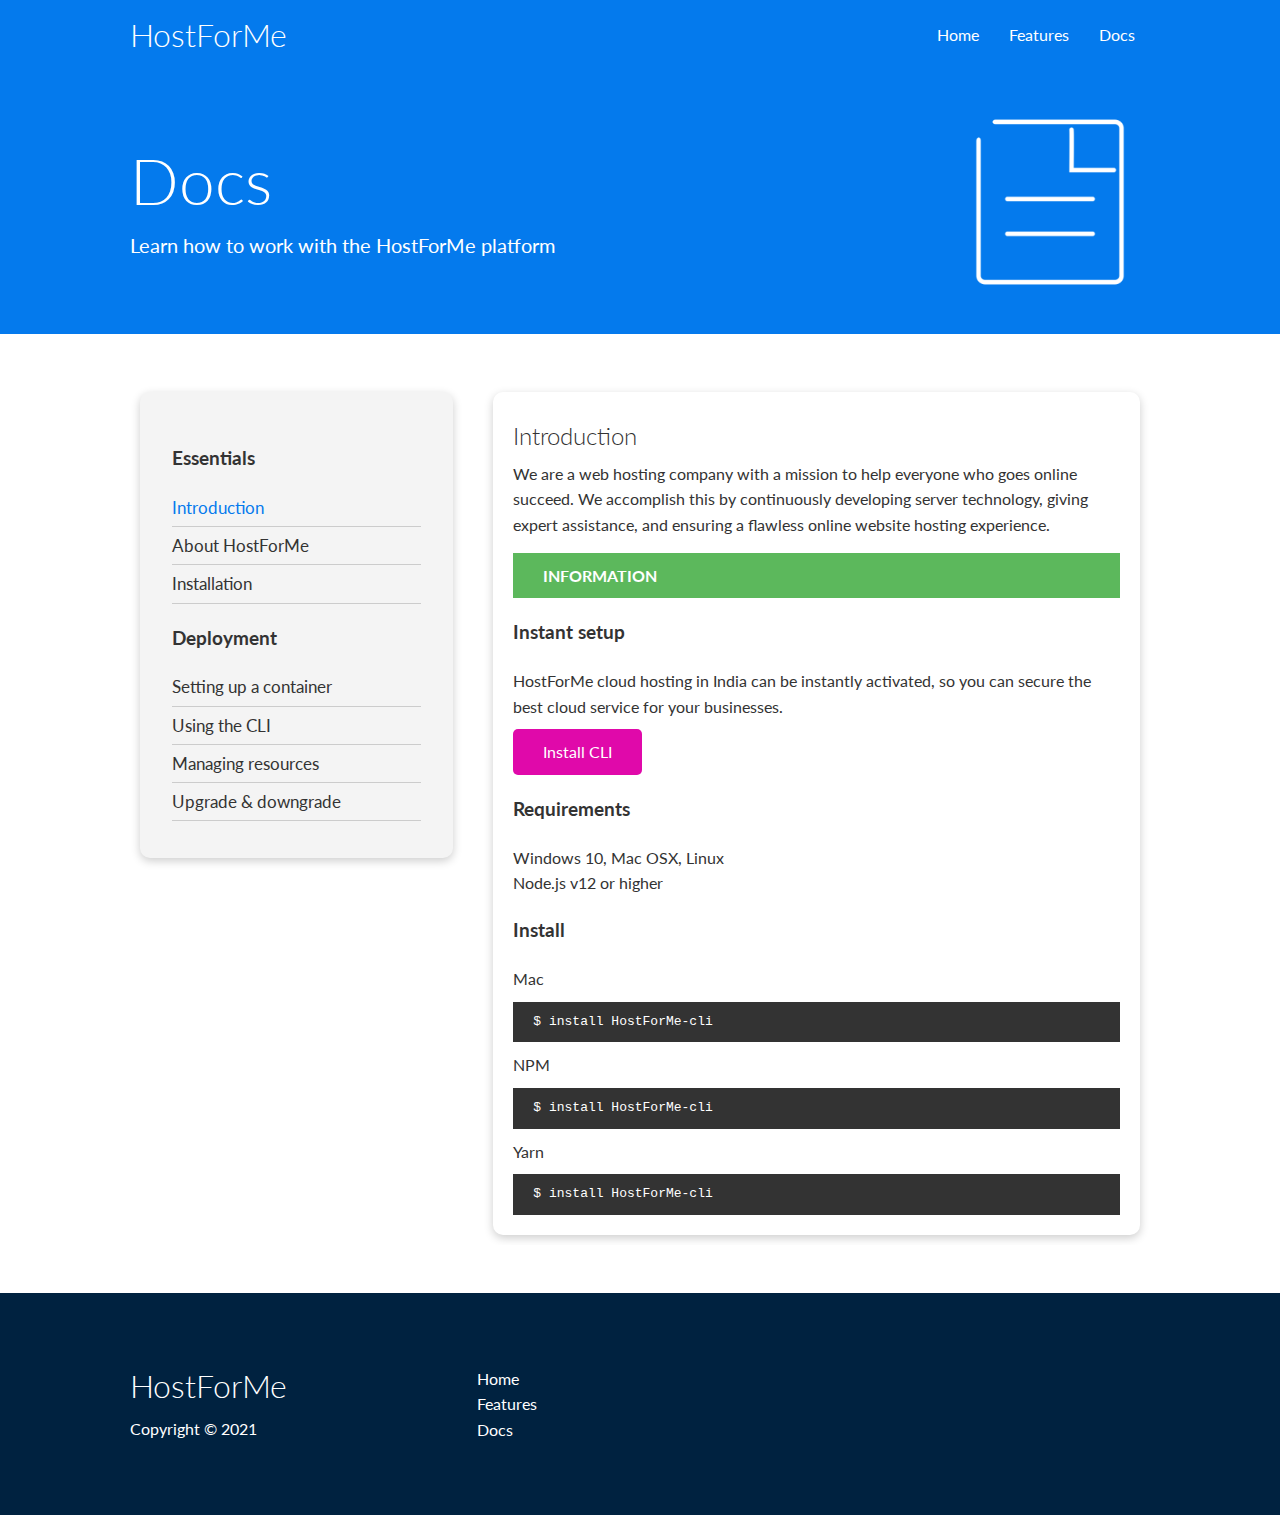
<file: docs.html>
<!DOCTYPE html>
<html lang="en">
<head>
    <meta charset="UTF-8">
    <meta name="viewport" content="width=device-width, initial-scale=1.0">
    <link rel="stylesheet" href="https://cdnjs.cloudflare.com/ajax/libs/font-awesome/5.15.1/css/all.min.css" integrity="sha512-+4zCK9k+qNFUR5X+cKL9EIR+ZOhtIloNl9GIKS57V1MyNsYpYcUrUeQc9vNfzsWfV28IaLL3i96P9sdNyeRssA==" crossorigin="anonymous" />
    <link rel="stylesheet" href="utilities.css">
    <link rel="stylesheet" href="style.css">
    <title>HostForMe</title>
    <link rel="icon" href="images\logo.png">
</head>
<body>
    <!-- Navbar -->
    <div class="navbar">
        <div class="container flex">
            <h1 class="logo">HostForMe</h1>
            <nav>
                <ul>
                    <li><a href="index.html">Home</a></li>
                    <li><a href="features.html">Features</a></li>
                    <li><a href="docs.html">Docs</a></li>
                </ul>
            </nav>
        </div>
    </div>

    <!-- Head -->
    <section class="docs-head bg-primary py-3">
        <div class="container grid">
            <div>
                <h1 class="xl">Docs</h1>
                <p class="lead">
                    Learn how to work with the HostForMe platform
                </p>
            </div>
            <img src="images/docs.png" alt="">
        </div>
    </section>

    <!-- Docs main -->
    <section class="docs-main my-4">
        <div class="container grid">
            <div class="card bg-light p-3">
                <h3 class="my-2">Essentials</h3>
                <nav>
                    <ul>
                        <li><a class="text-primary" href="#">Introduction</a></li>
                        <li><a href="#">About HostForMe</a></li>
                        <li><a href="#">Installation</a></li>
                    </ul>
                </nav>

                <h3 class="my-2">Deployment</h3>
                <nav>
                    <ul>
                        <li><a href="#">Setting up a container</a></li>
							<li><a href="#">Using the CLI</a></li>
							<li><a href="#">Managing resources</a></li>
							<li><a href="#">Upgrade & downgrade</a></li>
                    </ul>
                </nav>
            </div>
            <div class="card">
                <h2>Introduction</h2>
                <p>
                    We are a web hosting company with a mission to help everyone who goes online succeed.
                    We accomplish this by continuously developing server technology, giving expert assistance, and ensuring a flawless online website hosting experience.</p>

                <div class="alert alert-success">
                    <i class="fas fa-info"></i>INFORMATION
                </div>

                <h3>Instant setup
                   </h3>
                <p> HostForMe cloud hosting in India can be instantly activated, so you can secure the best cloud service for your businesses.</p>
                <a href="#" class="btn btn-primary">Install CLI</a>

                <h3>Requirements</h3>
                <ul>
                    <li>Windows 10, Mac OSX, Linux</li>
                    <li>Node.js v12 or higher</li>
                </ul>

                <h3>Install</h3>
                <p>Mac</p>
                <pre><code>$ install HostForMe-cli</code></pre>
                <p>NPM</p>
                <pre><code>$ install HostForMe-cli</code></pre>
                <p>Yarn</p>
                <pre><code>$ install HostForMe-cli</code></pre>

            </div>
        </div>
    </section>
    
    <!-- Footer -->
    <footer class="footer bg-dark py-5">
        <div class="container grid grid-3">
            <div>
                <h1>HostForMe
                </h1>
                <p>Copyright &copy; 2021</p>
            </div>
            <nav>
                <ul>
                    <li><a href="index.html">Home</a></li>
                    <li><a href="features.html">Features</a></li>
                    <li><a href="docs.html">Docs</a></li>
                </ul>
            </nav>
            <div class="social">
                <a href="#"><i class="fab fa-github fa-2x"></i></a>
                <a href="#"><i class="fab fa-facebook fa-2x"></i></a>
                <a href="#"><i class="fab fa-instagram fa-2x"></i></a>
                <a href="#"><i class="fab fa-twitter fa-2x"></i></a>
            </div>
        </div>
    </footer>
</body>
</html>
</file>
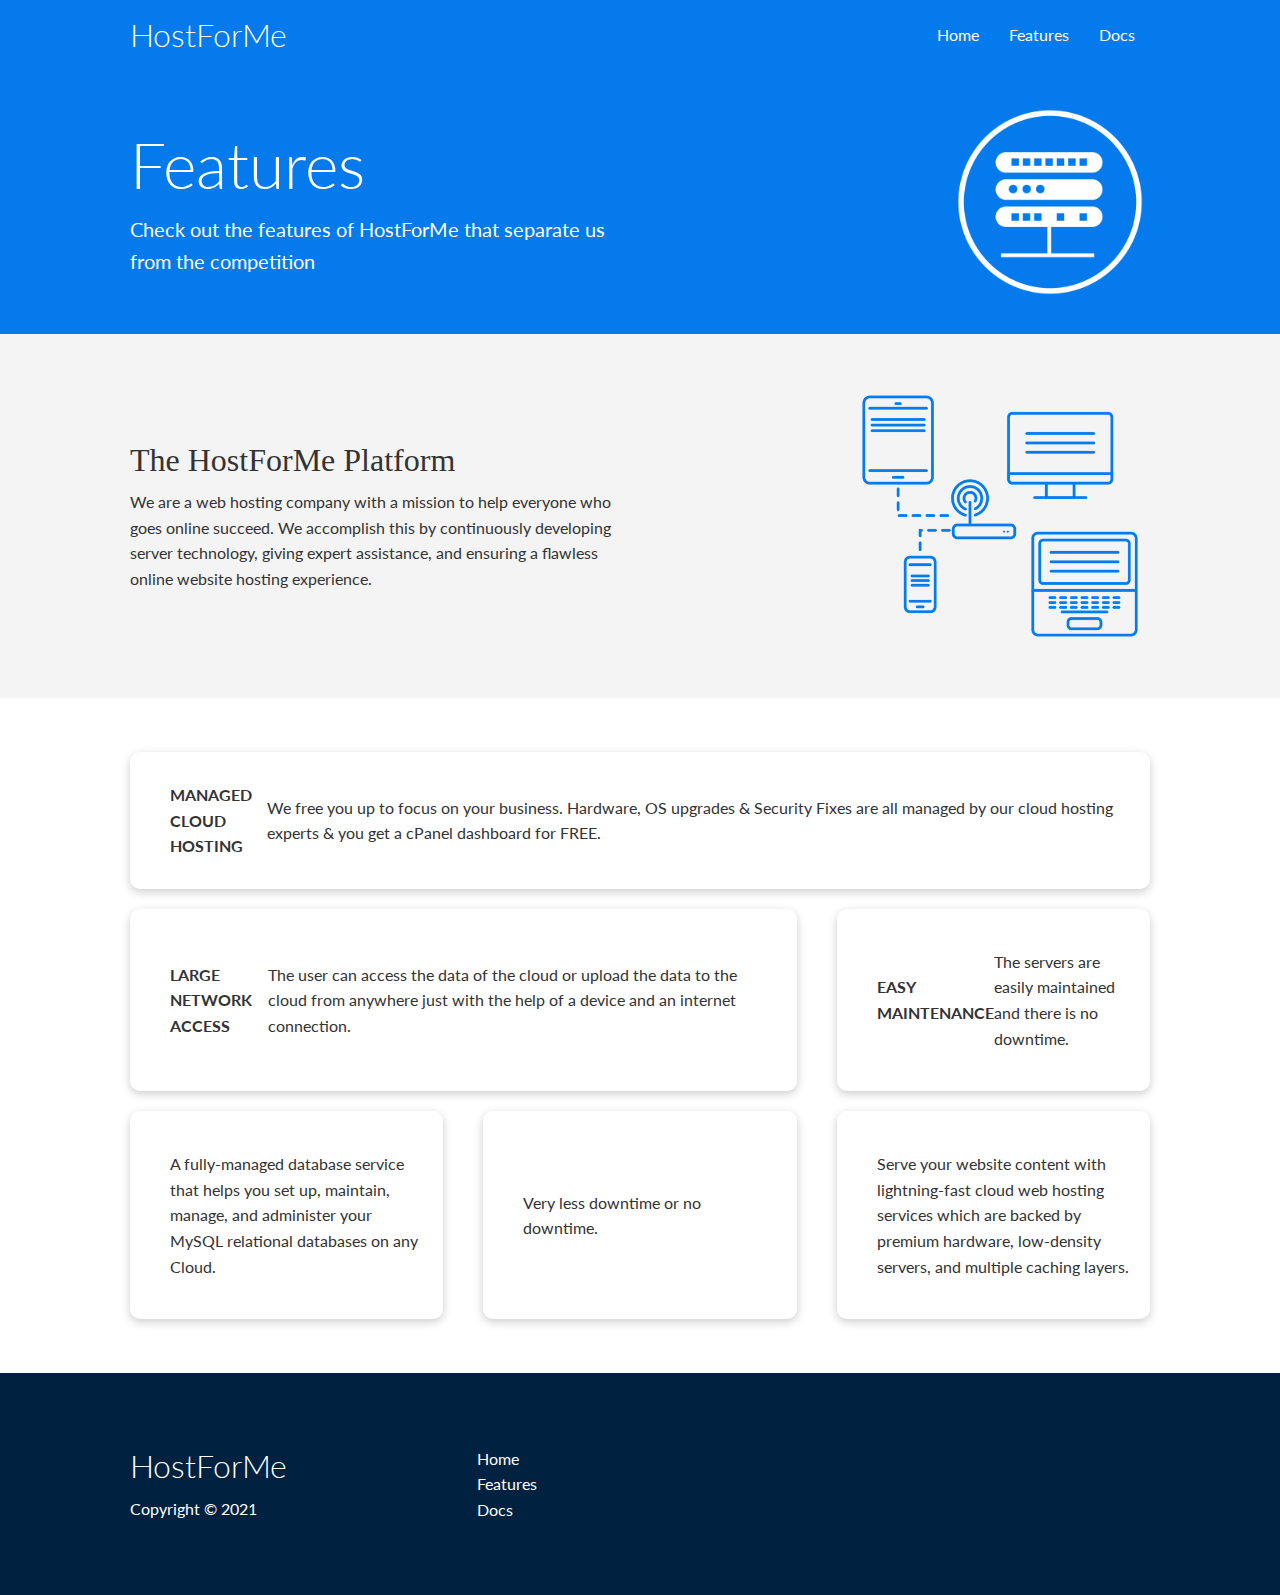
<file: features.html>
<!DOCTYPE html>
<html lang="en">
<head>
    <meta charset="UTF-8">
    <meta name="viewport" content="width=device-width, initial-scale=1.0">
    <link rel="stylesheet" href="https://cdnjs.cloudflare.com/ajax/libs/font-awesome/5.15.1/css/all.min.css" integrity="sha512-+4zCK9k+qNFUR5X+cKL9EIR+ZOhtIloNl9GIKS57V1MyNsYpYcUrUeQc9vNfzsWfV28IaLL3i96P9sdNyeRssA==" crossorigin="anonymous" />
    <link rel="stylesheet" href="utilities.css">
    <link rel="stylesheet" href="style.css">
    <title>HostForMe</title>
    <link rel="icon" href="images\logo.png">
</head>
<body>
    <!-- Navbar -->
    <div class="navbar">
        <div class="container flex">
            <h1 class="logo">HostForMe</h1>
            <nav>
                <ul>
                    <li><a href="index.html">Home</a></li>
                    <li><a href="features.html">Features</a></li>
                    <li><a href="docs.html">Docs</a></li>
                </ul>
            </nav>
        </div>
    </div>

    <!-- Head -->
    <section class="features-head bg-primary py-3">
        <div class="container grid">
            <div>
                <h1 class="xl">Features</h1>
                <p class="lead">
                    Check out the features of HostForMe that separate us from the
						competition
                </p>
            </div>
            <img src="images/server.png" alt="">
        </div>
    </section>

    <!-- Sub head -->
    <section class="features-sub-head bg-light py-3">
        <div class="container grid">
            <div>
                <h1 class="md">The HostForMe Platform</h1>
                <p>
                    We are a web hosting company with a mission to help everyone who goes online succeed.
                    We accomplish this by continuously developing server technology, giving expert assistance, and ensuring a flawless online website hosting experience.
                </p>
            </div>
            <img src="images/server2.png" alt="">
        </div>
    </section>

    <section class="features-main my-2">
        <div class="container grid grid-3">
            <div class="card flex">
                <i class="fas fa-server fa-3x"></i>
                <!-- <i class="fas fa-server fa-3x"></i> -->
                <h4>MANAGED <br> CLOUD HOSTING</h4>
                <br>
                <p> We free you up to focus on your business. Hardware, OS upgrades & Security Fixes are all managed by our cloud hosting experts & you get a cPanel dashboard for FREE.</p>
               
            </div>
            <div class="card flex">
                <i class="fas fa-network-wired fa-3x"></i>
                <h4>LARGE NETWORK ACCESS</h4>
                <p>
                    The user can access the data of the cloud or upload the data to the cloud from anywhere just with the help of a device and an internet connection.
                </p>
            </div>
            <div class="card flex">
                <i class="fas fa-laptop-code fa-3x"></i>
                <h4>EASY MAINTENANCE</h4>
                <p>
                    The servers are easily maintained and there is no downtime.
                </p>
            </div>
            <div class="card flex">
                <i class="fas fa-database fa-3x"></i>
               
                
                <p>
                    A fully-managed database service that helps you set up, maintain, manage, and administer your MySQL relational databases on any Cloud.
                </p>
            </div>
            <div class="card flex">
                <i class="fas fa-power-off fa-3x"></i>
                <p>
                    Very less downtime or no downtime.
                </p>
            </div>
            <div class="card flex">
                <i class="fas fa-upload fa-3x"></i>
                <p>
                    Serve your website content with lightning-fast cloud web hosting services which are backed by premium hardware, low-density servers, and multiple caching layers.
                </p>
            </div>
        </div>
    </section>

    <!-- Footer -->
    <footer class="footer bg-dark py-5">
        <div class="container grid grid-3">
            <div>
                <h1>HostForMe
                </h1>
                <p>Copyright &copy; 2021</p>
            </div>
            <nav>
                <ul>
                    <li><a href="index.html">Home</a></li>
                    <li><a href="features.html">Features</a></li>
                    <li><a href="docs.html">Docs</a></li>
                </ul>
            </nav>
            <div class="social">
                <a href="#"><i class="fab fa-github fa-2x"></i></a>
                <a href="#"><i class="fab fa-facebook fa-2x"></i></a>
                <a href="#"><i class="fab fa-instagram fa-2x"></i></a>
                <a href="#"><i class="fab fa-twitter fa-2x"></i></a>
            </div>
        </div>
    </footer>
</body>
</html>
</file>
<file: utilities.css>
.container {
  max-width: 1100px;
  margin: 0 auto;
  overflow: auto;
  padding: 0 40px;
}

.card {
  background-color: #fff;
  color: #333;
  border-radius: 10px;
  box-shadow: 0 3px 10px rgba(0, 0, 0, 0.2);
  padding: 20px;
  margin: 10px;
}

.btn {
  display: inline-block;
  padding: 10px 30px;
  cursor: pointer;
  background: var(--primary-color);
  color: #fff;
  border: none;
  border-radius: 5px;
}

.btn-outline {
  background-color: transparent;
  border: 1px #fff solid;
}

.btn:hover {
  transform: scale(0.98);
}

/* Backgrounds & colored buttons */
.bg-primary,
.btn-primary {
  background-color: var(--primary-color);
  color: #fff;
}
.btn-primary{
    background-color:rgb(224, 9, 170);
}
.bg-secondary,
.btn-secondary {
  background-color: var(--secondary-color);
  color: #fff;
}

.bg-dark,
.btn-dark {
  background-color: var(--dark-color);
  color: #fff;
}

.bg-light,
.btn-light {
  background-color: var(--light-color);
  color: #333;
}

.bg-primary a,
.btn-primary a,
.bg-secondary a,
.btn-secondary a,
.bg-dark a,
.btn-dark a {
  color: #fff;
}

/* Text colors */
.text-primary {
  color: var(--primary-color);
}

.text-secondary {
  color: var(--secondary-color);
}

.text-dark {
  color: var(--dark-color);
}

.text-light {
  color: var(--light-color);
}

/* Text sizes */
.lead {
  font-size: 20px;
}

.sm {
  font-size: 1rem;
}

.md {
  font-size: 2rem;
}

.lg {
  font-size: 3rem;
}

.xl {
  font-size: 4rem;
}

.text-center {
  text-align: center;
}

/* Alert */
.alert {
  background-color: var(--light-color);
  padding: 10px 20px;
  font-weight: bold;
  margin: 15px 0;
}

.alert i {
  margin-right: 10px;
}

.alert-success {
  background-color: var(--success-color);
  color: #fff;
}

.alert-error {
  background-color: var(--error-color);
  color: #fff;
}

.flex {
  display: flex;
  justify-content: center;
  align-items: center;
  height: 100%;
}

.grid {
  display: grid;
  grid-template-columns: repeat(2, 1fr);
  gap: 20px;
  justify-content: center;
  align-items: center;
  height: 100%;
}

.grid-3 {
  grid-template-columns: repeat(3, 1fr);
}

/* Margin */
.my-1 {
  margin: 1rem 0;
}

.my-2 {
  margin: 1.5rem 0;
}

.my-3 {
  margin: 2rem 0;
}

.my-4 {
  margin: 3rem 0;
}

.my-5 {
  margin: 4rem 0;
}

.m-1 {
  margin: 1rem;
}

.m-2 {
  margin: 1.5rem;
}

.m-3 {
  margin: 2rem;
}

.m-4 {
  margin: 3rem;
}

.m-5 {
  margin: 4rem;
}

/* Padding */
.py-1 {
  padding: 1rem 0;
}

.py-2 {
  padding: 1.5rem 0;
}

.py-3 {
  padding: 2rem 0;
}

.py-4 {
  padding: 3rem 0;
}

.py-5 {
  padding: 4rem 0;
}

.p-1 {
  padding: 1rem;
}

.p-2 {
  padding: 1.5rem;
}

.p-3 {
  padding: 2rem;
}

.p-4 {
  padding: 3rem;
}

.p-5 {
  padding: 4rem;
}
</file>
<file: style.css>
@import url('https://fonts.googleapis.com/css2?family=Lato:wght@300&display=swap');

:root {
  --primary-color: #047aed;
  --secondary-color: #1c3fa8;
  --dark-color: #002240;
  --light-color: #f4f4f4;
  --success-color: #5cb85c;
  --error-color: #d9534f;
}

* {
  box-sizing: border-box;
  padding: 0;
  margin: 0;
}

body {
  font-family: 'Lato', sans-serif;
  color: #333;
  line-height: 1.6;
}

ul {
  list-style-type: none;
}

a {
  text-decoration: none;
  color: #333;
}

h1,
h2 {
  font-weight: 300;
  line-height: 1.2;
  margin: 10px 0;
}

p {
  margin: 10px 0;
}

img {
  width: 100%;
}

code,
pre {
  background: #333;
  color: #fff;
  padding: 10px;
}

.hidden {
  visibility: hidden;
  height: 0;
}

/* Navbar */
.navbar {
  background-color: var(--primary-color);
  color: #fff;
  height: 70px;
}

.navbar ul {
  display: flex;
}

.navbar a {
  color: #fff;
  padding: 10px;
  margin: 0 5px;
}

.navbar a:hover {
  border-bottom: 2px #fff solid;
}

.navbar .flex {
  justify-content: space-between;
}

/* Showcase */
.showcase {
  height: 400px;
  background-color: var(--primary-color);
  color: #fff;
  position: relative;
}

.showcase h1 {
  font-size: 40px;
}

.showcase p {
  margin: 20px 0;
}

.showcase .grid {
  overflow: visible;
  grid-template-columns: 55% auto;
  gap: 30px;
}

.showcase-text {
  animation: slideInFromLeft 1s ease-in;
}

.showcase-form {
  position: relative;
  top: 60px;
  height: 350px;
  width: 400px;
  padding: 40px;
  z-index: 100;
  justify-self: flex-end;
  animation: slideInFromRight 1s ease-in;
}

.showcase-form .form-control {
  margin: 30px 0;
}

.showcase-form input[type='text'],
.showcase-form input[type='email'] {
  border: 0;
  border-bottom: 1px solid #b4becb;
  width: 100%;
  padding: 3px;
  font-size: 16px;
}

.showcase-form input:focus {
  outline: none;
}
.showcase-text a{
    background-color:rgb(224, 9, 170);

}
.text-center a{
    background-color:rgb(224, 9, 170);

}
.showcase::before,
.showcase::after {
  content: '';
  position: absolute;
  height: 100px;
  bottom: -70px;
  right: 0;
  left: 0;
  background: #fff;
  transform: skewY(-3deg);
  -webkit-transform: skewY(-3deg);
  -moz-transform: skewY(-3deg);
  -ms-transform: skewY(-3deg);
}

/* Stats */
.stats {
  padding-top: 100px;
  animation: slideInFromBottom 1s ease-in;
}

.stats-heading {
  max-width: 500px;
  margin: auto;
}

.stats .grid h3 {
  font-size: 35px;
}

.stats .grid p {
  font-size: 20px;
  font-weight: bold;
}

/* Cli */
.cli .grid {
  grid-template-columns: repeat(3, 1fr);
  grid-template-rows: repeat(2, 1fr);
}

.cli .grid > *:first-child {
  grid-column: 1 / span 2;
  grid-row: 1 / span 2;
}

/* Cloud */
.cloud .grid {
  grid-template-columns: 4fr 3fr;
}

/* Languages */

.languages .flex {
  flex-wrap: wrap;
  
}
.md{
    font-family: cursive;
    
}

.languages .card {
  text-align: center;
  margin: 18px 10px 40px;
  transition: transform 0.2s ease-in;
}

.languages .card h4 {
  font-size: 20px;
  margin-bottom: 10px;
}

.languages .card:hover {
  transform: translateY(-15px);
}

/* Features */
.features-head img,
.docs-head img {
  width: 200px;
  justify-self: flex-end;
}

.features-sub-head img {
  width: 300px;
  justify-self: flex-end;
}

.features-main .card > i {
  margin-right: 20px;
}

.features-main .grid {
  padding: 30px;
}

.features-main .grid > *:first-child {
  grid-column: 1 / span 3;
}

.features-main .grid > *:nth-child(2) {
  grid-column: 1 / span 2;
}

/* Docs */
.docs-main h3 {
  margin: 20px 0;
}

.docs-main .grid {
  grid-template-columns: 1fr 2fr;
  align-items: flex-start;
}

.docs-main nav li {
  font-size: 17px;
  padding-bottom: 5px;
  margin-bottom: 5px;
  border-bottom: 1px #ccc solid;
}

.docs-main a:hover {
  font-weight: bold;
}

/* Footer */
.footer .social a {
  margin: 0 10px;
}

.fa-github:hover {
  color: #000000;
}

.fa-facebook:hover {
  color: #1773EA;
}

.fa-instagram:hover {
  color: #B32E87;
}

.fa-twitter:hover {
  color: #1C9CEA;
}

/* Animations */
@keyframes slideInFromLeft {
  0% {
    transform: translateX(-100%);
  }

  100% {
    transform: translateX(0);
  }
}

@keyframes slideInFromRight {
  0% {
    transform: translateX(100%);
  }

  100% {
    transform: translateX(0);
  }
}

@keyframes slideInFromTop {
  0% {
    transform: translateY(-100%);
  }

  100% {
    transform: translateX(0);
  }
}

@keyframes slideInFromBottom {
  0% {
    transform: translateY(100%);
  }

  100% {
    transform: translateX(0);
  }
}

/* Tablets and under */
@media (max-width: 768px) {
  .grid,
  .showcase .grid,
  .stats .grid,
  .cli .grid,
  .cloud .grid,
  .features-main .grid,
  .docs-main .grid {
    grid-template-columns: 1fr;
    grid-template-rows: 1fr;
  }

  .showcase {
    height: auto;
  }

  .showcase-text {
    text-align: center;
    margin-top: 40px;
    animation: slideInFromTop 1s ease-in;
  }

  .showcase-form {
    justify-self: center;
    margin: auto;
    animation: slideInFromBottom 1s ease-in;
  }

  .cli .grid > *:first-child {
    grid-column: 1;
    grid-row: 1;
  }

  .features-head,
  .features-sub-head,
  .docs-head {
    text-align: center;
  }

  .features-head img,
  .features-sub-head img,
  .docs-head img {
    justify-self: center;
  }

  .features-main .grid > *:first-child,
  .features-main .grid > *:nth-child(2) {
    grid-column: 1;
  }
}

/* Mobile */
@media (max-width: 500px) {
  .navbar {
    height: 110px;
  }

  .navbar .flex {
    flex-direction: column;
  }

  .navbar ul {
    padding: 10px;
    background-color: rgba(0, 0, 0, 0.1);
  }
  
  .showcase-form {
    width: 300px;
  }
}
</file>
